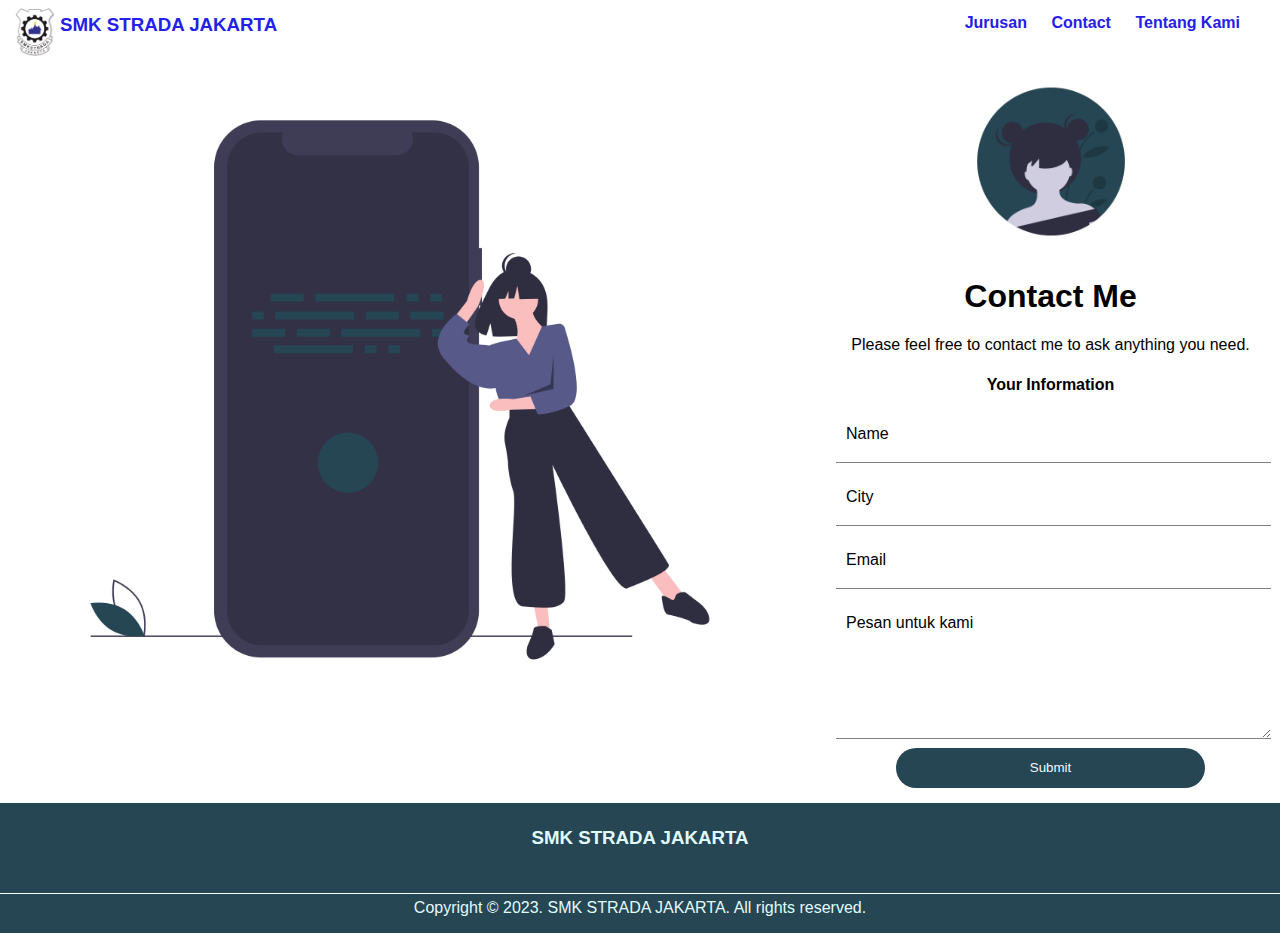
<file: contact.html>
<!DOCTYPE html>
<html lang="en">

<head>
    <meta charset="UTF-8">
    <meta http-equiv="X-UA-Compatible" content="IE=edge">
    <meta name="viewport" content="width=device-width, initial-scale=1.0">
    <link rel="stylesheet" type="text/css" href="style.css">
    <!-- <link rel="preconnect" href="https://fonts.gstatic.com">
    <link href="https://fonts.googleapis.com/css2?family=Oxygen&display=swap" rel="stylesheet">
    <link href="https://fonts.googleapis.com/css2?family=Caveat&display=swap" rel="stylesheet">
    <link href="https://fonts.googleapis.com/css2?family=Fredoka+One&display=swap" rel="stylesheet">
    <link rel="stylesheet" href="https://unpkg.com/aos@next/dist/aos.css" />
    <script src="https://kit.fontawesome.com/f90068558c.js" crossorigin="anonymous"></script> -->

    <title>SMK STRADA JAKARTA</title>

</head>

<body >
    <header>
        <div class="header">
        <img class="header-icon" src="assets/smk strada 3.png" alt="" />
        <h3 class="title"><a href="index.html">SMK STRADA JAKARTA</a></h3>
        <nav>
          <a href="project.html">Jurusan</a>
          <a href="contact.html">Contact</a>
          <a href="about.html">Tentang Kami</a>
        </nav>
      </div>
    </header>
    <main>
        <div class="contact-container">
            <div class="ilustration">
                <img class="illustration-img" src="assets/contact-illustration.png" alt="" width="800px">
            </div>
            <div class="contact">
                <img class="profile-contact-img" src="assets/profile-contact.png" alt="">
                <h1>Contact Me</h1>
                <p>Please feel free to contact me to ask anything you need.</p>
                <h4>Your Information</h4>

                <form  autocomplete="on" method="POST">
                    <input type="hidden" name="_captcha" value="false">
                    <!-- <input type="hidden" name="_next" class="next"> -->
                    <div class="form-container">
                        <div class="input-container">
                            <div class="icon">
                                <i class="fas fa-user"></i>
                            </div>
                            <div class="form-input">
                                <input class="input-item" type="text" name="name" id="name" placeholder=" ">
                                <label for="name" class="form-label">Name</label>
                            </div>
                        </div>

                        <div class="input-container">
                            <div class="icon">
                                <i class="fas fa-map-marker-alt"></i>
                            </div>
                            <div class="form-input">
                                <input class="input-item" type="text" name="city" id="city"  placeholder=" ">
                                <label for="city" class="form-label">City</label>
                            </div>
                        </div>

                        <div class="input-container">
                            <div class="icon">
                                <i class="far fa-envelope-open"></i>
                            </div>
                            <div class="form-input">
                                <input class="input-item" type="email" name="email" id="email"  placeholder=" ">
                                <label for="email" class="form-label">Email</label>
                            </div>
                        </div>

                        <div class="textarea-container">
                            <div class="icon">
                                <i class="fas fa-comment"></i>
                            </div>
                            <div class="form-textarea">
                                <textarea class="textarea" type="text" name="message" id="message" cols="52"
                                    rows="8"  placeholder=" "></textarea>
                                <label for="message" class="form-label">Pesan untuk kami</label>
                            </div>
                        </div>
                        
                    </div>
                    <input type="submit" value="Submit" class="submit">
                </form>
            </div>  
        </div>

        <div class="modal-container">
            <div class="modal">
                <img src="assets/rocket.png" alt="">
                <h3>Message Sent</h3>
                <p>Thank you for submitting. We will reply it soon.</p> 
                <span class="close-modal">x</span>
            </div> 
        </div>

    </main>
    <footer>
        <div class="main-footer">
            <h3 class="info-top">SMK STRADA JAKARTA</h3>
            <div class="social-media">
                <i class="fab fa-instagram-square"></i>
                <i class="fab fa-twitter-square"></i>
                <i class="fab fa-facebook-square"></i>
                <i class="fas fa-envelope"></i>
            </div>
            <p class="info-center">Copyright &copy; 2023. SMK STRADA JAKARTA. All rights reserved.</p>
        </div>
    </footer>
    <!-- <script src="https://unpkg.com/aos@next/dist/aos.js"></script> -->
    <script>
        var btnSubmit = document.querySelector(".submit");
        
        var modal = document.querySelector(".modal-container");
        

        if (btnSubmit) {
        btnSubmit.addEventListener("click", function () {
            // modal.classList.add("show");
            modal.style.visibility = "visible";
            
        });
        }

        var btnCloseModal = document.querySelector(".close-modal");
        if (modal) {
        btnCloseModal.addEventListener("click", function () {
            modal.classList.remove("show");
        });
        }
    </script>
    <!-- <script src="script.js"></script> -->
</body>

</html>
</file>
<file: style.css>
* {
  box-sizing: border-box;
  font-family: "Oxygen", sans-serif;
}

body {
  margin: 0% 0% 0% 0%;
  padding: 0;
}

main {
  /* costumize with the header's height */
  margin-top: 60px;
}

/* ---------------------------------- Navigation ---------------------------------- */
.header {
  position: fixed;
  top: 0;
  left: 0;
  right: 0;
  /* bottom: 0; */
  height: 60px;
  background-color: rgb(255, 255, 255);
  /* add s-index after adding slider to see the difference*/
  z-index: 100;
  /* box-shadow: 0px 0px 50px gainsboro; */
}

.header-icon {
  width: 40px;
  margin: 8px 15px;
  position: absolute;
}

.title {
  text-align: left;
  position: absolute;
  left: 20px;
  padding: 0;
  margin: 14px 30px 0px;
  color: rgb(36, 32, 234);
}

nav {
  position: absolute;
  right: 0;
  margin: 14px 30px 0px;
}

a {
  color: rgb(36,32,234);
  text-decoration: none;
  padding: 10px;
  font-weight: bold;
}

/* ---------------------------------- Jumbotron ---------------------------------- */
#jumbotron {
  width: 100%;
}

.jumbotron {
  padding: 20px;
  /* background-color: white; */
  text-align: center;
  background-color: rgb(38, 70, 83);
}

.wave1 {
  position: absolute;
  top: 410px;
  z-index: 2;
}

.wave2 {
  position: absolute;
  top: 430px;
  z-index: 3;
}

.header-flex {
  display: flex;
  justify-content: space-around;
  padding: 0;
}

.jumbotron-title {
  color: rgb(224, 251, 252);
  font-size: 30px;
  padding-bottom: 20px;
}

.jumbotron-text {
  color: rgb(224, 251, 252);
  text-align: left;
  padding-bottom: 20px;
  border-bottom: 8px solid rgb(244, 162, 97);
}

.mini-text-flex {
  display: flex;
  justify-content: flex-start;
}

.mini-text {
  color: rgb(224, 251, 252);
  text-align: left;
  margin-right: 5px;
}

.fa-hand-point-up {
  color: aliceblue;
  font-size: 20px;
}

.icon-down {
  display: none;
}

.fa-hand-point-down {
  color: aliceblue;
  font-size: 20px;
}

button {
  background-color: rgb(38, 70, 83);
  border-style: none;
  /* outline: ; */
}

button:hover {
  cursor: pointer;
  transform: translateY(5px);
}

.jumbotron-img {
  /* border: 2px solid rgb(61, 90, 128); */
  /* border-radius: 30px; */
  /* padding: 3px; */
  height: 400px;
}

.main-content {
  display: flex;
  justify-content: flex-start;
  margin: 20px;
}

/* ---------------------------------- Aside ---------------------------------- */

aside {
  max-width: 18%;
  max-height: 800px;
  border-radius: 10px;
  box-shadow: 0px 0px 30px gainsboro;
  padding: 20px;
  text-align: center;
  margin-top: 50px;
  background-color: white;
}

.aside-title {
  margin-top: 50px;
  font-family: "Caveat", cursive;
  font-size: 25px;
  /* border-bottom: 5px solid slateblue; */
  border-top: 5px solid rgb(38, 70, 83);
  border-radius: 5px;
}

.profile-picture {
  border-style: solid;
  border-radius: 50%;
  padding: 3px;
  box-shadow: 0 0 20px gainsboro;
}

/* ---------------------------------- Closable Item ---------------------------------- */
ul,
li {
  position: relative;
}

input {
  width: 70%;
  border: none;
  background-color: rgb(255, 255, 255);
  border: 2px solid rgb(38, 70, 83);
  height: 40px;
  margin: 0;
  padding: 5px;
}

.addBtn {
  /* height: 30px; */
  width: 30%;
  padding: 6px;
  background-color: rgb(38, 70, 83);
  margin: 0;
  cursor: pointer;
  color: snow;
  height: 40px;
  border-radius: 5px;
  font-size: 10px;
}

.search-tags-list {
  list-style: none;
  margin: 30px 0;
  padding: 0;
}

.search-tags-item {
  margin: 5px;
  padding: 10px;
  background-color: rgb(38, 70, 83);
  color: snow;
  text-align: left;
}

.close {
  position: absolute;
  right: 0;
  top: 0;
  padding: 0 5px;
  color: tomato;
  font-family: "Fredoka One", cursive;
  cursor: pointer;
  font-size: 20px;
}

/* ---------------------------------- Main Contents ---------------------------------- */

.content {
  background-color: white;
  margin-left: 10%;
  /* margin-right: 10px; */
  /* border-radius: 10px; */
  /* box-shadow: 0px 0px 40px gainsboro; */
  max-width: 80%;
}

article {
  max-width: 100%;
}

.article-title {
  text-align: center;
  font-size: 30px;
  margin: 50px 0 30px;
}

.project-container {
  display: flex;
  justify-content: space-around;
}

.project {
  margin: 10px 30px;
  border-bottom: 10px solid #e76f51;
  border-radius: 10px;
  padding: 20px;
  text-align: center;
  box-shadow: 0 0 10px gainsboro;
}

.project-title {
  color: #e76f51;
  font-weight: bold;
}

.video-content {
  display: block;
  margin-left: auto;
  margin-right: auto;
  box-shadow: 0 0 40px gainsboro;
}

.location {
  display: flex;
}

.maps {
  /* margin-top: 50px; */
  padding: 10px;
  /* background-color: rgba(220, 220, 220, 0.13);  */
  /* box-shadow: 0 0 10px gainsboro; */
  /* display: flex;
    justify-content: center; */
}

.maps-text {
  padding: 0 3px;
}

iframe {
  padding: 10px;
  margin-left: auto;
  margin-right: auto;
  box-shadow: 0 0 40px gainsboro;
}

.audio {
  position: fixed;
  /* right: 0; */
}

/* ---------------------------------- Footer ---------------------------------- */
footer {
  background-color: rgb(38, 70, 83);
}

.center-footer {
  margin: 0 20px;
}

.main-footer {
  display: flex;
  flex-direction: column;
  justify-content: center;
  width: 100%;
  /* padding: 0 20px; */
}

.left-footer {
  margin: 0 auto 0 40px;
}

.right-footer {
  margin: 0 40px 0 auto;
}

.info-left {
  text-align: left;
  width: 100%;
  color: rgb(224, 251, 252);
}

.info-right {
  text-align: right;
  width: 100%;
  color: rgb(224, 251, 252);
}

.info-top {
  text-align: center;
  width: 100%;
  padding-top: 5px;
  /* border-top: 1px solid white; */
  color: rgb(224, 251, 252);
}

.info-center {
  text-align: center;
  width: 100%;
  padding-top: 5px;

  border-top: 1px solid white;
  color: rgb(224, 251, 252);
}

.social-media {
  display: flex;
  justify-content: center;
}

.fa-instagram-square,
.fa-twitter-square,
.fa-facebook-square,
.fa-envelope {
  padding: 5px;
  font-size: 30px;
  color: white;
}

/* ---------------------------------- Like Dislike button ---------------------------------- */

.toggle {
  display: flex;
  justify-content: center;
  margin: 10px;
}

.btn {
  background-color: transparent;
}

.button:hover {
  cursor: pointer;
}

.green {
  color: green;
}

.red {
  color: red;
}

.contact-container {
  display: flex;
  justify-content: flex-start;
}

/* ---------------------------------- Contact Page ---------------------------------- */
.illustration-img {
  margin: 0px;
  width: 800px;
}

.contact {
  display: inline-block;
  margin: 10px 30px;
  text-align: center;
}

.profile-contact-img {
  width: 200px;
}

.form-container {
  display: flex;
  justify-content: center;
  flex-direction: column;
}

.input-container {
  display: flex;
  justify-content: center;
  align-items: flex-start;
}

.icon {
  margin-right: 6px;
}

.fa-user,
.fa-map-marker-alt,
.fa-envelope-open,
.fa-comment {
  font-size: 27px;
}

.form-label {
  position: absolute;
  left: 10px;
  top: 10px;
}

.form-input {
  position: relative;
  width: 100%;
  border-bottom: 1px solid grey;
  outline: none;
  height: 48px;
  margin-bottom: 15px;
  padding: 0;
}

.input-item {
  position: absolute;
  top: 0;
  left: 0;
  border-style: none;
  outline: none;
  background-color: transparent;
  padding: 0;
  margin: 0;
  font-size: 15px;
  height: 100%;
}

.textarea-container {
  display: flex;
  justify-content: center;
}

.form-textarea {
  position: relative;
}

.textarea {
  border-style: none;
  border-bottom: 1px solid grey;
  outline: none;
  margin-top: 10px;
}

.submit {
  border-style: none;
  border-radius: 25px;
  color: aliceblue;
  background-color: rgb(38, 70, 83);
  margin: 5px;
  cursor: pointer;
}

.input-item:focus + .form-label {
  top: -5px;
  left: -2px;
  font-size: 10px;
}

.textarea:focus + .form-label {
  top: -5px;
  left: -2px;
  font-size: 10px;
}

.input-item:not(:placeholder-shown).input-item:not(:focus) + .form-label {
  top: -2px;
  left: -2px;
  font-size: 10px;
  color: rgb(138, 130, 130);
}

.textarea:not(:placeholder-shown).textarea:not(:focus) + .form-label {
  top: -2px;
  left: -2px;
  font-size: 10px;
  color: rgb(138, 130, 130);
}

/* ---------------------------------- Image Slider---------------------------------- */

.section-slider {
  display: flex;
  align-items: center;
  justify-content: space-around;
  margin-top: 30px;
}
.image-slider {
  position: relative;
  width: 640px;
  height: 426px;
  z-index: 10;
}

.slide {
  width: 100%;
  position: absolute;
  clip-path: circle(0% at 0 50%);
}

.slide img {
  width: 100%;
  border-radius: 15px;
}

.slide-text {
  position: absolute;
  bottom: 50px;
  left: 30px;
  background-color: rgba(220, 220, 220, 0.609);
  padding: 15px;
  border-radius: 10px;
}

.slide-text h2 {
  font-size: 30px;
  padding: 0;
  margin: 0;
}

.slide-text p {
  font-size: 15px;
  padding: 0;
  margin: 0;
}

.navigation {
  position: absolute;
  display: flex;
  bottom: 30px;
  left: 50%;
  transform: translateX(-50%);
}

.slider-btn {
  background-color: rgb(151, 151, 151);
  width: 12px;
  height: 12px;
  border-radius: 50%;
  cursor: pointer;
  margin: 0 5px;
}

.slide.active {
  clip-path: circle(150% at 0 50%);
  transition: 2s;
  transition-property: clip-path;
}

.slider-btn.active {
  background-color: rgb(38, 70, 83);
}

/* ---------------------------------- About Page ---------------------------------- */
.section-container {
  text-align: center;
  padding: 10px;
}

.section-title {
  font-size: 40px;
  margin: 30px 0 0;
}

.section-subtitle {
  font-size: 15px;
  color: gray;
  margin: 10px 0 0;
}

.about-flex-item {
  display: block;
}

.about-image {
  margin: 0;
  position: relative;
  width: 100%;
}

.blob-image {
  /* position: absolute; */
  width: 500px;
  height: auto;
  /* left: 50%; */
  transform: rotate(-90deg);
}

.blogger-image {
  /* display: block; */
  position: absolute;
  width: 200px;
  height: auto;
  left: 43%;
  top: 200px;
}

.skills-flex {
  display: flex;
  align-items: center;
  flex-wrap: wrap;
  justify-content: space-around;
  margin-top: 50px;
}

.skill-item {
  box-shadow: 0 0 3px gainsboro;
  border-radius: 10px;
  padding: 15px;
  background-color: white;
}

.skill-item img {
  width: 200px;
  height: 180px;
}

.skill-item p {
  padding: 5px;
  box-shadow: 0 0 10px gainsboro;
  border-radius: 5px;
  background-color: rgb(243, 199, 117);
}

.activity-flex {
  display: flex;
  flex-wrap: wrap;
  margin-top: 20px;
  justify-content: center;
}

.activity-item {
  padding: 20px;
  background-color: white;
  box-shadow: 0 0 3px gainsboro;
  border-radius: 5px;
  margin: 10px;
}

.activity-item img {
  width: 350px;
  height: auto;
}

/* ---------------------------------- Project Page ---------------------------------- */
.page-title {
  padding: 10px;
  margin: 0;
}

.page-title h1 {
  text-align: center;
  padding: 0px;
}

.all-projects {
  margin: 5%;
}

.project-detail {
  margin: 50px 30px 100px;
  padding: 20px;
  border-radius: 5px;
  background-color: rgb(255, 255, 255);
  box-shadow: 2px 2px 5px grey;
  display: flex;
  justify-content: flex-start;
  align-items: flex-start;
}

.project-img {
  margin: 5px;
}

.project-img img {
  width: 350px;
  height: auto;
  border-radius: 5px;
}

.project-description {
  margin: 5px;
}

.project-description h3 {
  margin: 0 5px 5px;
  padding: 0;
  font-size: 23px;
}

.project-description p {
  margin: 20px 5px;
  padding: 0;
  line-height: 1.8;
  text-indent: 40px;
  text-align: justify;
}

p.project-link {
  text-indent: 0px;
}

.project-link a {
  color: cadetblue;
  text-decoration: underline;
  margin: 0;
  padding: 0;
}

.rocket-container {
  position: relative;
  /* margin-top: 100px; */
  /* width: 300px; */
  /* background-color: lightblue; */
}

.rocket-container img {
  position: absolute;
  width: 180px;
  top: 0;
  right: 0;
  transform: translateY(-50%);
}

/* ---------------------------------- Modal ---------------------------------- */

.modal-container {
  position: fixed;
  width: 100%;
  height: 100%;
  /* padding: 10px; */
  top: 0;
  left: 0;
  display: flex;
  justify-content: center;
  align-items: center;
  background-color: rgba(0, 0, 0, 0.137);
  z-index: 10;
  visibility: hidden;
  opacity: 1;
  transition: visibility 1s, opacity 1s;
}

.show {
  visibility: visible;
  opacity: 1;
}

.modal {
  width: 600px;
  height: 500px;
  position: relative;
  background-color: white;
  padding: 35px;
  border-radius: 10px;
  text-align: center;
}

.modal h3 {
  margin: 0;
  padding: 0;
  font-size: 30px;
}

.close-modal {
  position: absolute;
  top: 10px;
  right: 20px;
  font-weight: bold;
}

.close-modal:hover {
  cursor: pointer;
}

.modal img {
  display: block;
  margin: 0 auto 0 auto;
  padding: 0;
  width: 300px;
}

/* ---------------------------------- Splash Screen ---------------------------------- */
.splash {
  position: fixed;
  width: 100%;
  height: 100%;
  background-color: cadetblue;
  z-index: 200;
  margin: 0;
  padding: 0;
  top: 0;
  /* display: none; */
}

/* .splash h1 {
  position: absolute;
  top: 60%;
  left: 40%;
  font-size: 50px;
}

.astronaut-dabbing {
  position: absolute;
  top: 40%;
  left: 18%;
  width: 400px;
  animation: hide 1s 1s forwards;
}

.astronaut-takeoff {
  position: absolute;
  top: 100%;
  left: 18%;
}

.animation {
  animation: glide 3s ease-out forwards;
} */

@keyframes hide {
  0% {
    opacity: 1;
  }

  25%{
    opacity: 0.3;
  }

  50% {
    opacity: 0.7;
  }

  75% {
    opacity: 0.3;
  }

  100% {
    opacity: 0;
  }
}

@keyframes glide {
  50% {
    transform: scale(0.8);
  }

  100% {
    transform: translateY(-900px) scale(0.1);
    /* width: 5px; */
  }
}

/* --------------------------- Responsive Website ------------------------- */

@media (max-width: 900px) {
  * {
    font-size: 2.5vw;
    padding: 0px;
    margin: 0px;
  }

  /* .splash{
    background-color: cyan;
  }

  .splash h1 {
    font-size: 3vw;
    } */

  /* --------------------------- Home ------------------------- */
  .header-flex {
    display: block;
    /* justify-content: space-around; */
    padding: 3px;
  }

  .jumbotron-title {
    font-size: 4vw;
  }
  .mini-text-flex {
    justify-content: center;
    margin: 3px;
  }

  .jumbotron-text {
    text-align: center;
  }

  .mini-text {
    text-align: center;
    padding-bottom: 10px;
    margin: 10px;
  }

  .jumbotron img {
    display: none;
  }

  .wave1 {
    position: absolute;
    top: 195px;
    z-index: 2;
  }

  .wave2 {
    position: absolute;
    top: 210px;
    z-index: 3;
  }

  aside {
    display: none;
  }

  .image-slider {
    width: 50%;

    height: 240px;
  }

  .slide-text {
    left: 0;
    bottom: 0;
  }

  .slide-text h2 {
    width: 150px;
    height: auto;

    font-size: 20px;
  }

  .slide-text p {
    font-size: 10px;
  }

  .main-content {
    margin: 0;
    justify-content: center;
  }

  .content {
    margin: 10px 0;
  }

  .article-title {
    font-size: 4vw;
  }

  .project-container {
    display: block;
  }

  .project-container {
    margin-bottom: 20px;
  }

  .project img {
    max-width: 100%;
    max-height: 190px;
  }

  .video-content {
    max-width: 100%;
    max-height: 220px;
  }

  /* --------------------------- Project ------------------------- */
  .page-title h1 {
    font-size: 4vw;
  }
  .project-detail {
    display: block;
  }

  .project-detail img {
    display: block;
    margin-left: auto;
    margin-right: auto;
    max-width: 50%;
    max-height: 50%;
  }

  .project-description h3 {
    font-size: 2vw;
    text-align: center;
  }

  .project-description p {
    font-size: 2vw;
  }
  .rocket-container {
    display: none;
  }

  /* --------------------------- Contact ------------------------- */

  .contact-container {
    justify-content: center;
  }

  .illustration-img {
    display: none;
  }

  /* --------------------------- About ------------------------- */

  .section-title {
    font-size: 4vw;
  }

  .section-subtitle {
    font-size: 2vw;
  }

  .blob-image {
    max-width: 60%;
    max-height: 60%;
    transform: rotate(-90deg);
  }

  .blogger-image {
    position: absolute;
    max-width: 30%;
    max-height: 50%;
    left: 37%;
    top: 100px;
  }

  .skill-item {
    margin: 5px;
  }
}
</file>
